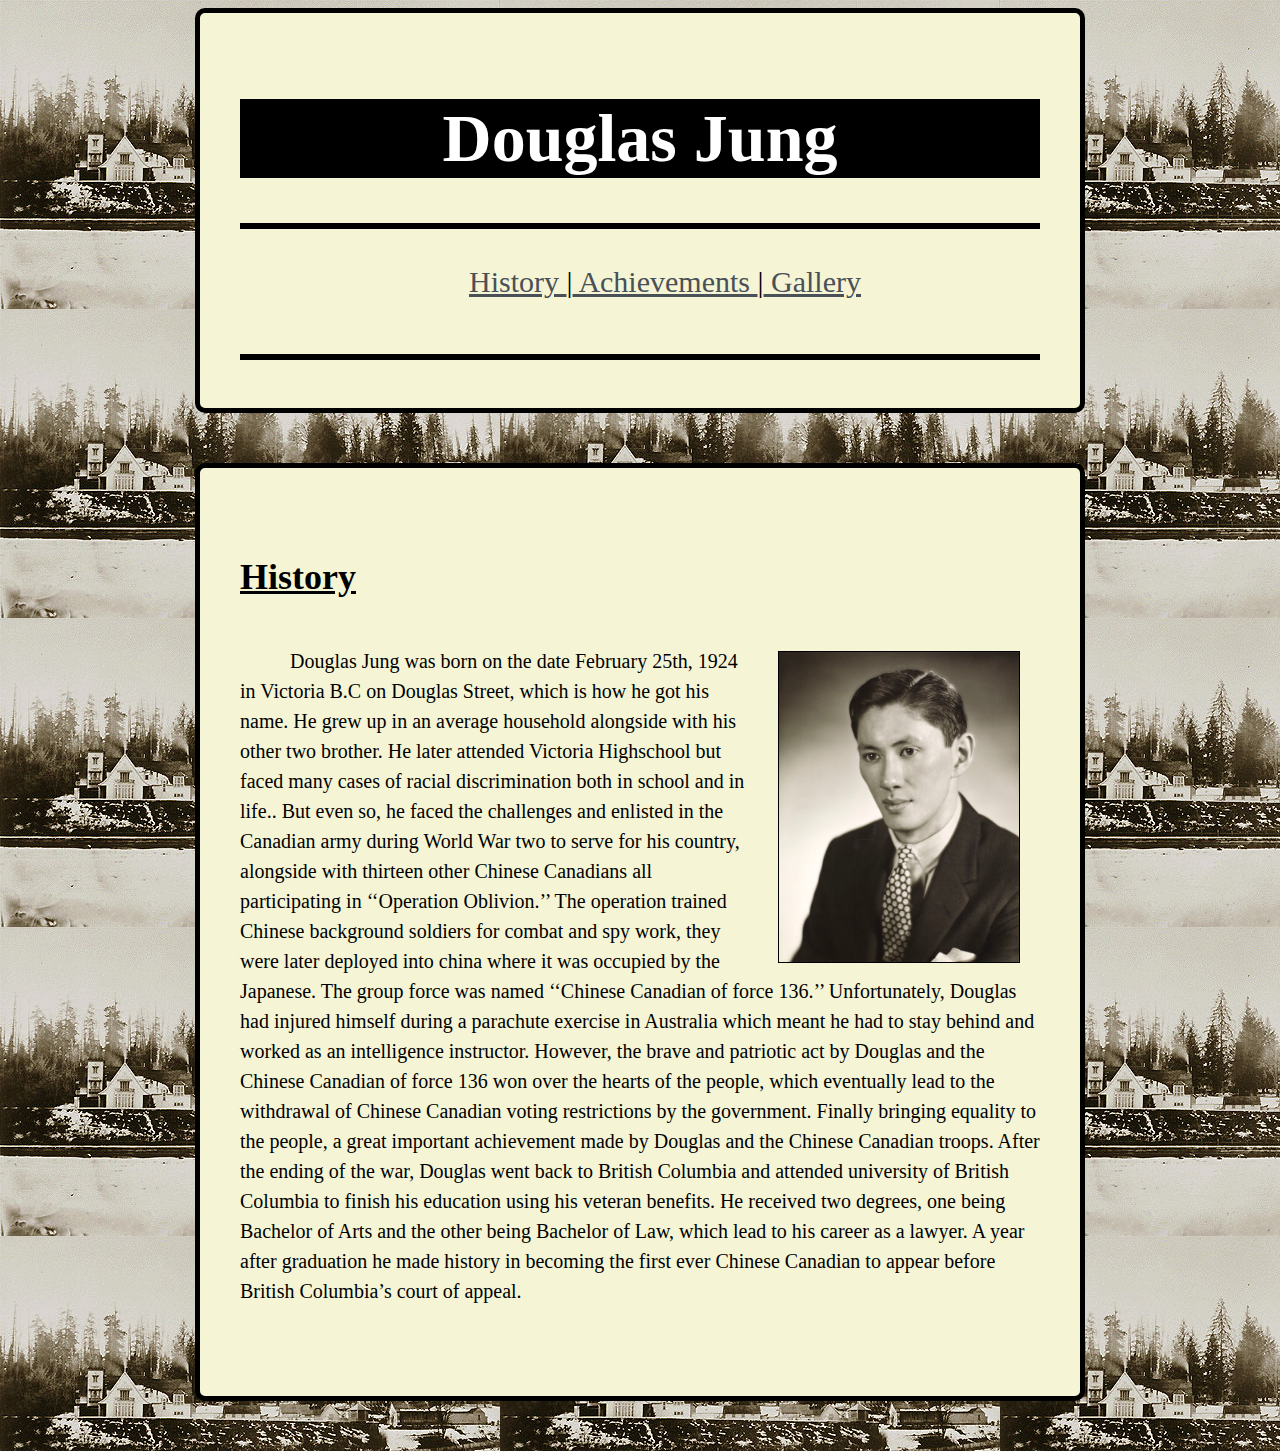
<file: Asian Heritage Website/index.html>
<div>

<head>
	<title>Douglas Jung</title>
	
	<link rel="stylesheet" type="text/css" href="theme.css">
</head>

<body>


	<h1>Douglas Jung</h1>
	
	<hr>
<p class = nav> <a href= "index.html"> History </a> |<a href= "achievement.html"> Achievements </a> |<a href= "gallery.html"> Gallery </a></p>
	<hr>
	
</div> 

<div>	

<a name="History" ></a>

	<h4>History</h4>

		<img src="DouglasJung.jpg" width="250px">
		<p>Douglas Jung was born on the date February 25th, 1924 in Victoria B.C on Douglas Street, which is how he got his name. He grew up in an average household alongside with his other two brother. He later attended Victoria Highschool but faced many cases of racial discrimination both in school and in life.. But even so, he faced the challenges and enlisted in the Canadian army during World War two to serve for his country, alongside with thirteen other Chinese Canadians all participating in ‘‘Operation Oblivion.’’ The operation trained Chinese background soldiers for combat and spy work, they were later deployed into china where it was occupied by the Japanese. The group force was named ‘‘Chinese Canadian of force 136.’’ Unfortunately, Douglas had injured himself during a parachute exercise in Australia which meant he had to stay behind and worked as an intelligence instructor. However, the brave and patriotic act by Douglas and the Chinese Canadian of force 136 won over the hearts of the people, which eventually lead to the withdrawal of Chinese Canadian voting restrictions by the government. Finally bringing equality to the people, a great important achievement made by Douglas and the Chinese Canadian troops. After the ending of the war, Douglas went back to British Columbia and attended university of British Columbia to finish his education using his veteran benefits. He received two degrees, one being Bachelor of Arts and the other being Bachelor of Law, which lead to his career as a lawyer. A year after graduation he made history in becoming the first ever Chinese Canadian to appear before British Columbia’s court of appeal.</p>
		
</div>
</file>
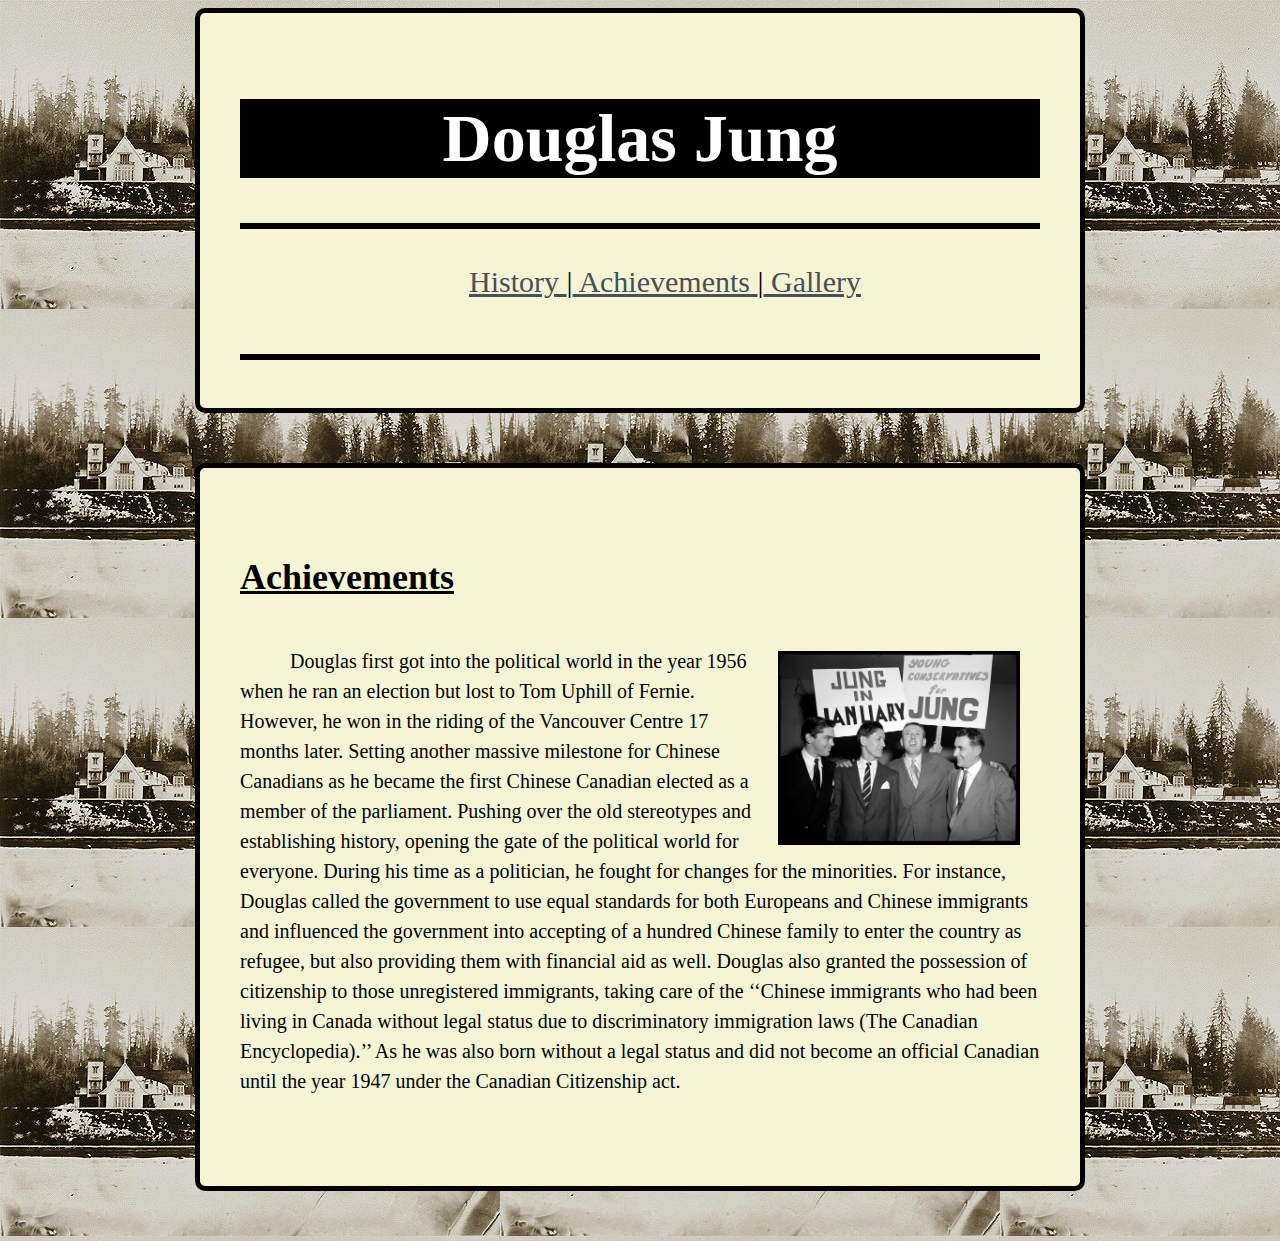
<file: Asian Heritage Website/achievement.html>
<head>
	<title>Douglas Jung</title>
	
	<link rel="stylesheet" type="text/css" href="theme.css">
</head>

	

<body>

<div>

<h1>Douglas Jung</h1>
	
	<hr>
<p class = nav> <a href= "index.html"> History </a> |<a href= "achievement.html"> Achievements </a> |<a href= "gallery.html"> Gallery </a></p>

	<hr>
</div>

<div>	

<a name="Achievements" ></a>

	<h4>Achievements</h4>
		<img src="DouglasJungpolitics.jpg">
		<p>Douglas first got into the political world in the year 1956 when he ran an election but lost to Tom Uphill of Fernie. However, he won in the riding of the Vancouver Centre 17 months later. Setting another massive milestone for Chinese Canadians as he became the first Chinese Canadian elected as a member of the parliament. Pushing over the old stereotypes and establishing history, opening the gate of the political world for everyone. During his time as a politician, he fought for changes for the minorities. For instance, Douglas called the government to use equal standards for both Europeans and Chinese immigrants and influenced the government into accepting of a hundred Chinese family to enter the country as refugee, but also providing them with financial aid as well. Douglas also granted the possession of citizenship to those unregistered immigrants, taking care of  the ‘‘Chinese immigrants who had been living in Canada without legal status due to discriminatory immigration laws (The Canadian Encyclopedia).’’ As he was also born without a legal status and did not become an official Canadian until the year 1947 under the Canadian Citizenship act.</p>
	
	
	
</div>
</file>
<file: Asian Heritage Website/theme.css>
body{
	font-family: 'Lora', serif;
	background-image: url("B.C.jpg");

}

body.white{
	background-color: white;
	font-family: 'Lora', serif;

}

h1 {
	color: white;
	background-color: black;
	font-family: 'Lora', serif;
	font-size: 68;
	text-align: center;
}

h2 {
	font-size: 36; 
	text-decoration: underline;
	font-family: 'Lora', serif;
	
}

h3 {
	font-family: 'Lora', serif;
	font-size: 60;
	text-align: center;
}


li {
	line-height: 1.5;
	text-indent: 20px;
	font-size: 20;

}

h4 {

	font-size: 36; 
	text-decoration: underline;
}

p {
	line-height: 1.5;
	text-indent: 50px;
	font-size: 20;
	font-family: 'Lora', serif;
	margin-bottom: 50px;
}

p.nav{
	
	line-height: 1.5;
	text-indent: 50px;
	text-align: center;
	font-size: 30;
	font-family: 'Lora', serif;
	margin-bottom: 50px;
} 

img {
	float: right;
	margin-left:20px;
	margin-right: 20px;
	border: 1px solid;
	margin-top: 5px;
	display: block;
	width: 30%;

}

div {
	width: 800px;
	border-radius: 10px;
	margin-left: auto;
	margin-right: auto;
	padding: 40px; 
	border: 5px solid;
	margin-bottom: 50px;
	background-color: #f5f5d6;
}

div.white{
	width: 800px;
	margin-left: auto;
	margin-right: auto;
	padding: 40px; 
	border: 5px solid;
	margin-bottom: 50px;
	background-color: white;
}

hr {
	color: black;
		border: 3px solid;
		
}

table {
	text-align:center;
	background: white;
	width: 600px;
	margin-left: auto;
	margin-right: auto;
	margin-bottom: 50px;
	border: 5px solid;
	font-family: 'Lora', serif;
	border-collapse: collapse;
}

th, td {
	border: 1px solid black;
	width: 400px;	
}

th {
	text-align: center;
	font-size: 28;
	font-family: 'Lora', serif;
	height: 50px;
	background-color: #f5f5d6;
}

td {
	background-color: #e3e3e3;
	
}

img.g {
	width: 400px;
}

img.g:hover {
	border-radius: 30px;
}

iframe.g:hover{
	border-radius: 30px;
}

a:link {
	color: #495057;
}

a:visited {
	color: #8a817c;
}

a:hover {
	background-color:#704e2e;
	color: white;
}

a:active {
	color: #dadbdd;
}
</file>
